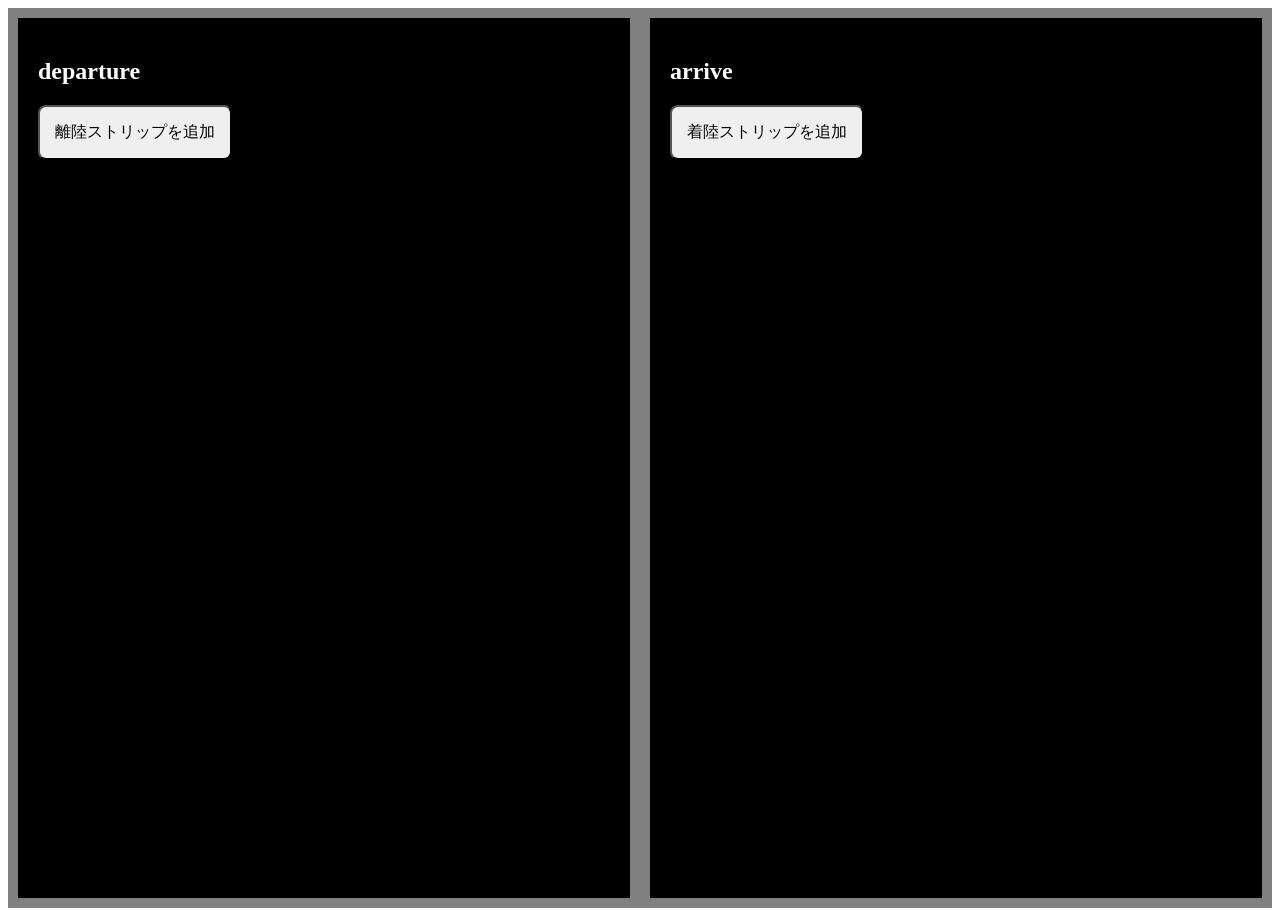
<file: strip_management/index.html>
<!DOCTYPE html>
<html lang="ja">
<head>
    <meta charset="UTF-8">
    <meta name="viewport" content="width=device-width, initial-scale=1.0">
    <title>フライトストリップ管理</title>
    <style>
        /* 画面全体に対してピッタリ2分割 */
        .container {
            display: flex;
            width: 100%;
            height: 100vh; /* 画面の高さに合わせる */
            box-sizing: border-box;
            background-color: black;
        }
        #leftPanel, #rightPanel {
            flex: 1;
            padding: 20px;
            box-sizing: border-box;
            border: 10px solid gray;
            overflow-y: auto; /* ストリップが増えてもスクロールできるようにする */
        }


        .strip {
            display: flex;
            justify-content: space-between;
            align-items: center;
            padding: 10px;
            margin: 10px 0;
            border: 1px solid #000;
            background-color: #f0f0f0;
        }

        .strip div {
            display: flex;
            align-items: center;
            flex: 1;
        }

        .strip input {
            margin-right: 10px;
            flex: 2;
            width: 20px;
        }

        /* buttonもstrip内に収めたい場合は、flex: 1;を追加する */
        .strip button {
            margin-left: 10px;
            flex: 1;
            width: 10px;
        }
        button, input {
            padding: 15px;
            font-size: 16px; /* テキストも見やすいように大きくする */
            border-radius: 8px; /* ボタンを少し丸くしてタッチしやすく */
            margin-bottom: 10px;
        }






        h2 {
            color: white;
        }

        /* タブレットの画面幅に応じてレスポンシブ対応 */
        @media (max-width: 1024px) {
            .strip input {
                width: 100%;
                margin: 5px 0;
            }

            #leftPanel, #rightPanel {
                flex-direction: column;
            }
        }
    </style>
</head>
<body>

<!-- <h1>フライトストリップ管理</h1> -->

<div class="container">
    <div id="leftPanel">
        <h2>departure</h2>
        <div id="takeoffStripContainer" class="leftPanel"></div>
        <button onclick="addStrip('takeoffStripContainer')">離陸ストリップを追加</button>
    </div>
    <div id="rightPanel">
        <h2>arrive</h2>
        <div id="landingStripContainer"></div>
        <button onclick="addStrip('landingStripContainer')">着陸ストリップを追加</button>
    </div>
</div>

<script>
    // stripの中のinputをdivで囲みたい場合は、addStrip関数内のinnerHTMLを変更する


    function addStrip(containerId) {
        const container = document.getElementById(containerId);
        const newStrip = document.createElement('div');
        newStrip.classList.add('strip');
        newStrip.innerHTML = `

                <input type="text" placeholder="航空機名">
                <input type="text" placeholder="滑走路">
                <input type="text" placeholder="その他情報">    
                <button onclick="removeStrip(this)">削除</button>   
        `;
        container.appendChild(newStrip);
    }

    function removeStrip(button) {
        button.parentElement.remove();
    }
    let startX;

    function handleTouchStart(event) {
        startX = event.touches[0].clientX;
    }

    function handleTouchEnd(event, strip) {
        const endX = event.changedTouches[0].clientX;
        if (startX - endX > 50) {
            // 左にスワイプした場合、削除
            strip.remove();
        }
    }

    function addStrip(containerId) {
        const container = document.getElementById(containerId);
        const newStrip = document.createElement('div');
        newStrip.classList.add('strip');
        newStrip.innerHTML = `
            <input type="text" placeholder="航空機名">
            <input type="text" placeholder="滑走路">
            <input type="text" placeholder="その他情報">
        `;
        newStrip.addEventListener('touchstart', handleTouchStart);
        newStrip.addEventListener('touchend', function(event) {
            handleTouchEnd(event, newStrip);
        });
        container.appendChild(newStrip);
    }
</script>

</body>
</html>
</file>
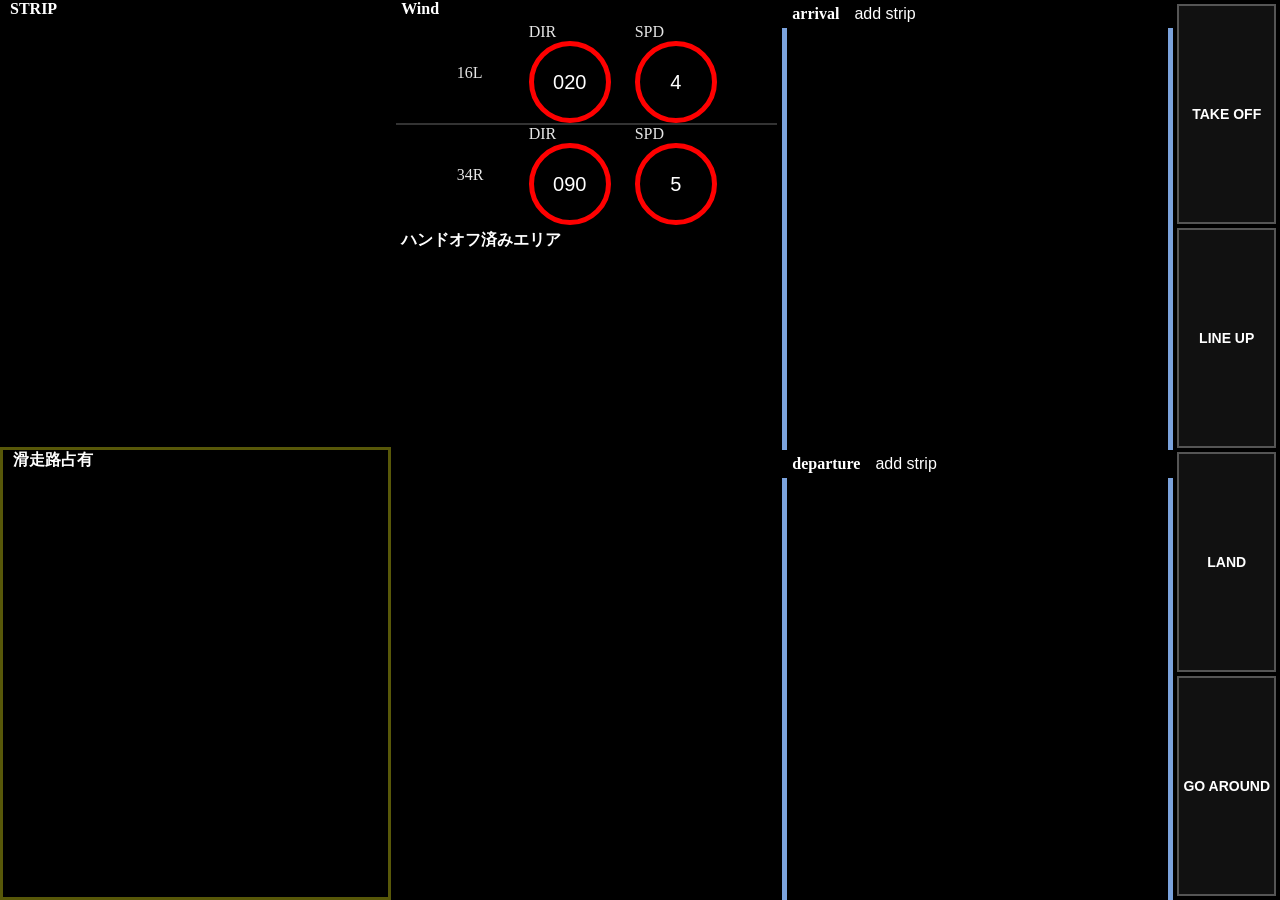
<file: strip_management/code/index.html>
<!DOCTYPE html>
<html lang="ja">

<head>
  <meta charset="UTF-8" />
  <meta name="viewport" content="width=device-width, initial-scale=1.0" />
  <title>フライトストリップ管理</title>
  <link rel="stylesheet" href="style.css" />
  <!-- js読み込み -->
</head>

<body>
  <div class="main">
    <!-- ①左：出発/到着まとめて置く場所 ＋ 滑走路占有 -->
    <div class="container single-column col-organize">
      <div class="column-section">
        <div class="header header-mixed" draggable="false">
          <p>STRIP</p>
        </div>
        <div id="combinedStripContainer" class="stripContainer half"></div>
      </div>

      <div class="column-section runway-occupancy">
        <div class="header header-mixed" draggable="false">
          <p>滑走路占有</p>
        </div>
        <div id="runwayOccupancyContainer" class="stripContainer half"></div>
      </div>
    </div>

    <!-- ②中央：Wind（2セット）＋ 発出済エリア -->
    <div class="container single-column right-column">
      <div class="header header-mixed" draggable="false">
        <p>Wind</p>
      </div>

      <div class="wind-panel">
        <div class="wind-stack">
          <div class="wind-label">16L</div>
          <div class="wind-item">
            <div class="wind-label">DIR</div>
            <div class="wind-ring">
              <input id="windDir" type="number" value="020" min="0" max="360" />
            </div>
          </div>

          <div class="wind-item">
            <div class="wind-label">SPD</div>
            <div class="wind-ring">
              <input id="windSpd" type="number" value="4" min="0" max="99" />
            </div>
          </div>
        </div>

        <div class="wind-stack">
          <div class="wind-label">34R</div>
          <div class="wind-item">
            <div class="wind-label">DIR</div>
            <div class="wind-ring">
              <input id="windDir2" type="number" value="090" min="0" max="360" />
            </div>
          </div>

          <div class="wind-item">
            <div class="wind-label">SPD</div>
            <div class="wind-ring">
              <input id="windSpd2" type="number" value="5" min="0" max="99" />
            </div>
          </div>
        </div>
      </div>

      <div class="header header-mixed" draggable="false">
        <p style="color: white; margin: 0">ハンドオフ済みエリア</p>
      </div>

      <div id="stripContainerMid" class="stripContainer"></div>
    </div>

    <!-- ③右：到着/出発の add strip 置き場 -->
    <div class="container single-column col-inbox">
      <div class="column-section">
        <div class="header header-mixed" draggable="false">
          <div class="header-block arr">
            <div class="header-row">
              <div class="header-left">
                <p>arrival</p>
                <button type="button" onclick="addStrip('landingStripContainer')">
                  add strip
                </button>
              </div>
              <!-- <p class="hidden-count" id="landingHiddenCount">
                非表示ストリップ: 枚
              </p> -->
            </div>
          </div>
        </div>
        <div id="landingStripContainer" class="stripContainer half"></div>
      </div>

      <div class="column-section">
        <div class="header header-mixed" draggable="false">
          <div class="header-block dep">
            <div class="header-row">
              <div class="header-left">
                <p>departure</p>
                <button type="button" onclick="addStrip('takeoffStripContainer')">
                  add strip
                </button>
              </div>
              <!-- <p class="hidden-count" id="takeoffHiddenCount">
                非表示ストリップ: 枚
              </p> -->
            </div>
          </div>
        </div>
        <div id="takeoffStripContainer" class="stripContainer half"></div>
      </div>
    </div>

    <!-- ④一番右：TAKE OFF / LINE UP / LAND / GO AROUND ボタン -->
    <!-- 使い方：ボタンを押して選択 → ストリップを押すとそのステータスが付く/取れる -->
    <!-- （同じボタンを選び直してストリップを押すと解除） -->
    <div class="container col-bays">
      <button type="button" class="bay-button" data-status="takeoff">
        TAKE OFF
      </button>
      <button type="button" class="bay-button" data-status="lineup">
        LINE UP
      </button>
      <button type="button" class="bay-button" data-status="land">
        LAND
      </button>
      <button type="button" class="bay-button" data-status="goaround">
        GO AROUND
      </button>
      <!--
        <button type="button" class="bay-button" data-status="cancel">
          CANCEL
        </button>
        -->
    </div>
  </div>

  <script src="script.js" defer></script>
</body>

</html>
</file>
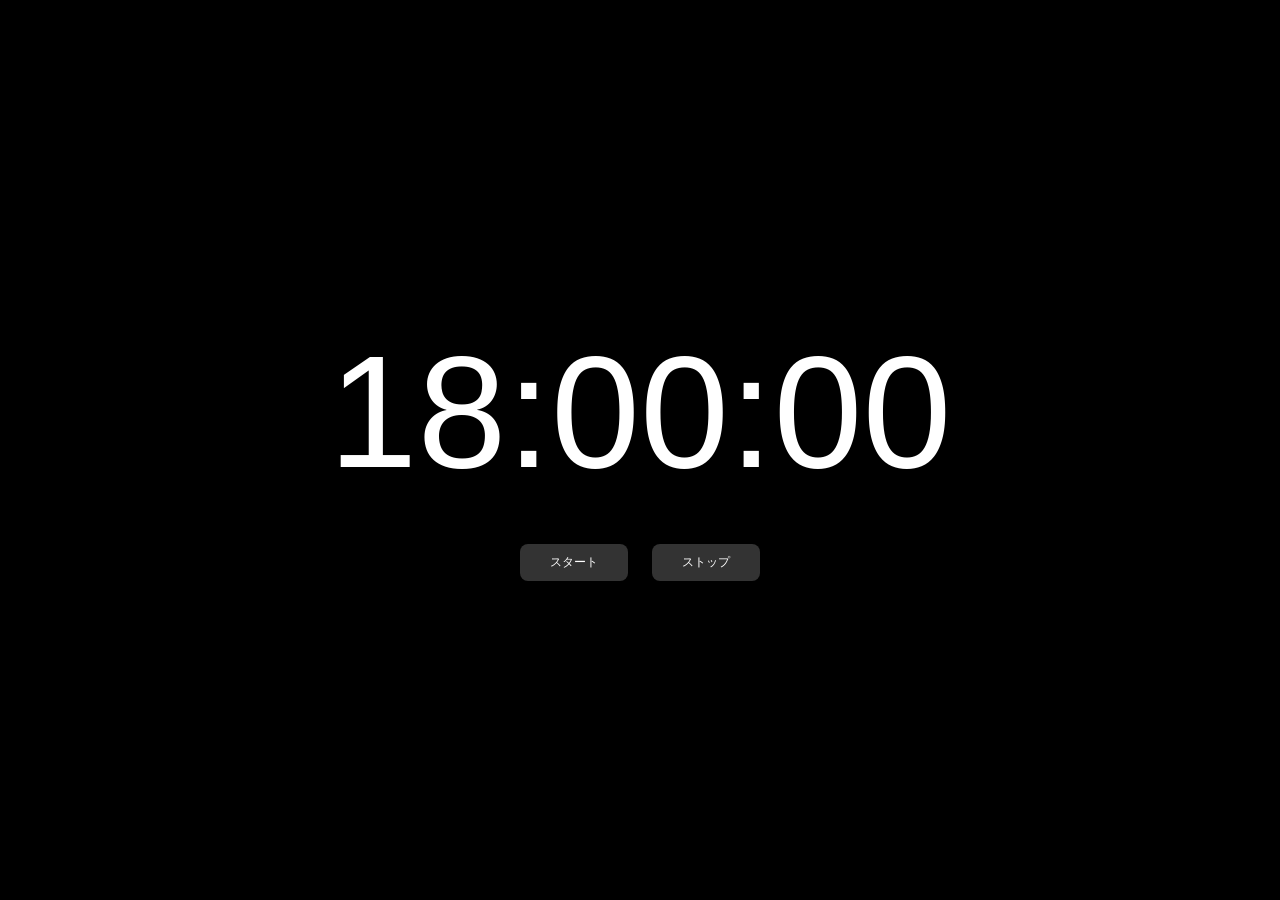
<file: strip_management/timer/index.html>
<!DOCTYPE html>
<html lang="ja">
<head>
  <meta charset="UTF-8">
  <title>タイマー</title>
  <style>
    body {
      margin: 0;
      background-color: black;
      color: white;
      display: flex;
      flex-direction: column;
      justify-content: center;
      align-items: center;
      height: 100vh;
      font-family: Arial, sans-serif;
    }

    #timer {
      font-size: 160px;
      margin-bottom: 40px;
    }

    button {
      font-size: 12px;
      margin: 0 10px;
      padding: 10px 30px;
      background-color: #333;
      color: white;
      border: none;
      border-radius: 8px;
      cursor: pointer;
    }

    button:hover {
      background-color: #555;
    }
  </style>
</head>
<body>
  <div id="timer">18:00:00</div>
  <div>
    <button onclick="startTimer()">スタート</button>
    <button onclick="stopTimer()">ストップ</button>
  </div>

  <script>
    let hours = 18;
    let minutes = 0;
    let seconds = 0;
    let intervalId = null;

    function updateDisplay() {
      const hh = String(hours).padStart(2, '0');
      const mm = String(minutes).padStart(2, '0');
      const ss = String(seconds).padStart(2, '0');
      document.getElementById("timer").textContent = `${hh}:${mm}:${ss}`;
    }

    function startTimer() {
      if (intervalId) return; // 二重スタート防止

      intervalId = setInterval(() => {
        seconds++;
        if (seconds >= 60) {
          seconds = 0;
          minutes++;
        }
        if (minutes >= 60) {
          minutes = 0;
          hours++;
        }
        updateDisplay();
      }, 1000);
    }

    function stopTimer() {
      clearInterval(intervalId);
      intervalId = null;
    }

    // 初期表示
    updateDisplay();
  </script>
</body>
</html>
</file>
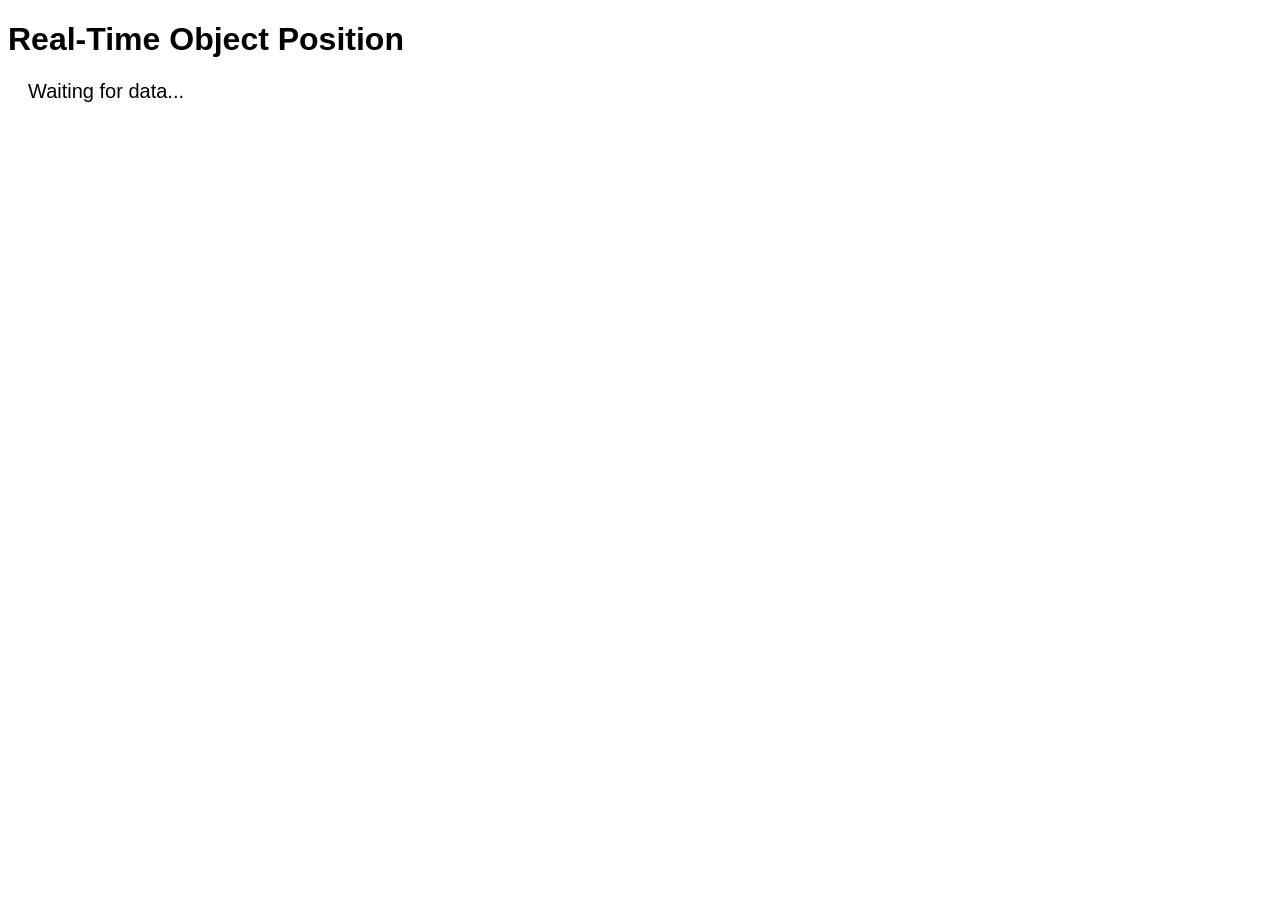
<file: strip_management/code/server.html>
<!DOCTYPE html>
<html lang="en">
<head>
    <meta charset="UTF-8">
    <meta name="viewport" content="width=device-width, initial-scale=1.0">
    <title>WebSocket UI</title>
    <style>
        body {
            font-family: Arial, sans-serif;
        }
        #position {
            font-size: 20px;
            margin: 20px;
        }
    </style>
</head>
<body>
    <h1>Real-Time Object Position</h1>
    <div id="position">Waiting for data...</div>

    <script>
        // WebSocketサーバーに接続
        let socket = new WebSocket("ws://yourserveraddress");

        // 接続が開かれた時の処理
        socket.onopen = function(event) {
            console.log("Connected to WebSocket server.");
        };

        // メッセージを受信した時の処理
        socket.onmessage = function(event) {
            let data = JSON.parse(event.data);
            let position = data.position;
            document.getElementById("position").textContent = 
                `Position: X=${position.x}, Y=${position.y}, Z=${position.z}`;
        };

        // エラーが発生した時の処理
        socket.onerror = function(error) {
            console.log("WebSocket error: ", error);
        };

        // 接続が閉じられた時の処理
        socket.onclose = function(event) {
            console.log("WebSocket connection closed.");
        };
    </script>
</body>
</html>
</file>
<file: strip_management/code/style.css>
/* 画面いっぱいにする基本セット */
html, body {
  height: 100%;
  margin: 0;          /* ←デフォの余白を消す */
  padding: 0;
  overflow: hidden;   /* ページ全体はスクロールさせない */
}

body {
  background: #000;   /* 余白が白く見えるの防止（任意） */
}

/* main を viewport 全体に（100vwはスクロールバー分ズレるので100%を使う） */
.main {
  width: 100%;
  height: 100vh;  /* ←画面ぴったりに固定 */
  display: flex;
  align-items: stretch;  /* 子カラムを縦に伸ばす */
  flex-direction: row; /* 縦並びにする */
  overflow: hidden;
}

 .container.single-column {
   flex: 2;
  min-width: 0;
   /* height: 100vh; */
   box-sizing: border-box;
   background-color: black;
   /* 画面全体に対してピッタリ分割 */
   display: flex;
   flex-direction: column;
}
.container.single-column.right-column {
  flex: 2;
  min-width: 0;
}

/* 左（まとめ置き場＋滑走路占有）／右（到着・出発 add strip置き場）は
   縦に2分割して使う */
.col-organize,
.col-inbox {
  height: 100vh;
}

.column-section {
  flex: 1;
  min-height: 0;
  display: flex;
  flex-direction: column;
}

.stripContainer.half {
  flex: 1;
  min-height: 0;
  height: auto;
  overflow-y: auto;
}

/* 滑走路占有エリアを黄枠で囲う */
.runway-occupancy {
  border: 3px solid #585809;
  box-sizing: border-box;
}

/* 一番右：TAKE OFF / LINE UP / LAND ボタン列 */
.col-bays {
  flex: 0 0 auto;
  min-width: 80px;
  max-width: 130px;
  box-sizing: border-box;
  background-color: black;
  display: flex;
  flex-direction: column;
  height: 100vh;
  gap: 4px;
  padding: 4px;
}

.bay-button {
  flex: 1;
  min-height: 0;
  width: 100%;
  border-radius: 0;
  border: 2px solid #555;
  background: #111;
  color: white;
  font-size: 14px;
  font-weight: bold;
  cursor: pointer;
  padding: 4px;
}

.bay-button:hover {
  opacity: 1;
  background: #222;
}

/* 選択中（このあとストリップを押すとステータスが付く） */
.bay-button.active {
  background: #7BA3DD;
  border-color: #7BA3DD;
  color: black;
}

/* ストリップに付与されたステータス表示 */
.runway-status-badge {
  display: inline-block;
  margin-left: 8px;
  padding: 2px 8px;
  border: 1px solid #7BA3DD;
  border-radius: 4px;
  color: #7BA3DD;
  font-size: 14px;
  font-weight: bold;
  white-space: nowrap;
}

.runway-status-badge.hidden {
  display: none;
}

.strip {
   display: flex;
   justify-content: flex-start;
   align-items: center;
   padding: 0 5px;
   margin: 10px 0;
   /* background-color: #f0f0f0; */
   color: white;
   border: 1px solid #ccc;
   gap: 10px;

}

 .strip-row-bottom {
   display: flex;
   justify-content: space-between;
   align-items: center;
   /* margin-top: 8px; */
 }

 .strip-buttons {
   display: flex;
   gap: 0px;
   /* ボタン間のスペース */
 }


 .strip.dragging {
   opacity: 0.5;
   border: 2px dashed #007bff;
 }

 .strip-row-top {
   display: flex;
   justify-content: space-between;
   align-items: flex-start;
 }

 .left-block {
   display: flex;
   flex-direction: column;
 }

 .left-block .bottom-row {
   display: flex;
   justify-content: space-between;
   margin-top: 4px;
   width: 100%;
   gap: 20px;
 }

 .right-block {
   text-align: right;
   padding-left: 10px;
   white-space: nowrap;
 }

 .bold {
   font-weight: bold;
   font-size: 20px;
 }


 .hidden-count {
   color: white;
   margin: 0;
 }


 /* buttonもstrip内に収めたい場合は、flex: 1;を追加する */
 .strip button {
   flex: 0 0 50px;
   margin-left: 10px;
   /* flex: 1; */
   width: 10px;
   z-index: 1000;
   /* 高めにして前面に出す */
 }

 button,
 input {
   padding: 5px;
   font-size: 16px;
   /* テキストも見やすいように大きくする */
   border-radius: 8px;
   /* ボタンを少し丸くしてタッチしやすく */
   /* margin-bottom: 10px; */
   /* 枠の幅を設定 */
   border: 0px solid black;
   /* 枠線をなくす */
   color: black;
   /* ← これを追加！ */

 }

 button {
   pointer-events: auto;
   touch-action: manipulation;
   /* ← iPadでのタップ誤動作を防ぐ */
   background: black;
   color: white;
   cursor: pointer;
 }

 button:hover {
   opacity: 0.9;
   transform: none;
 }


 /* チェックボタンのスタイル */
 .check-button {
   flex: 0 0 50px;
   /* 固定幅: 50px */
   /* background-color: green; */
   color: white;
   border: 1px solid green;
   padding: 5px;
   cursor: pointer;
 }

 .emergency-button {
   /* background-color: red; */
   border: 1px solid red;
   color: white;
   padding: 5px;
   cursor: pointer;
 }

 .header {
   display: flex;
   align-items: center;
   /* 垂直方向の中央揃え */
   justify-content: space-between;
   /* スペースを均等に配置 */
   padding: 0px 10px;
   /* ネイビー */
   /* background-color: navy; */
   position: sticky;
   /* ← relative → sticky に変更 */
   top: 0;
   /* ← sticky の位置指定 */
   z-index: 1000;
   /* 追加！ */
   user-select: none;
   /* テキスト選択防止 */
   -webkit-user-drag: none;
   /* Safari用 */
 }

 .header-block div {
  display: flex;
  align-items: center;
 }  

 .header-row{
  display: flex;
  align-items: center;
  justify-content: space-between;
  gap: 20px;
}

.header-left{
  display: flex;
  align-items: center;
  gap: 10px;
}

.hidden-count{
  margin: 0;          /* pのデフォルト余白を消す */
  white-space: nowrap; /* 折り返し防止 */
}

 p {
   color: white;
   margin: 0;
   font-weight: bold;
 }

 .check-mark {
   display: inline-block;
   width: 25px;
   height: 25px;
   margin-right: 10px;
   text-align: center;
   line-height: 20px;
   border: 1px solid black;
   font-weight: bold;
   font-size: 30px;
   color: white;
   /* background-color: rgba(12, 184, 9, 0.879); */

 }
 .hidden {
   display: none;
 }



 /* 混在ヘッダを2ブロックに見せる（任意） */


 /* 右カラムの風向風速計パネル（2セットを上下に積む） */
 .wind-panel {
   padding: 5px;
   color: white;
   min-height: 0;
   display: flex;
   flex-direction: column;
   overflow-y: auto;
   overflow-x: hidden;
 }

 .wind-stack {
   width: 100%;
   display: flex;
   justify-content: center;
   align-items: center;
   gap: 24px;
 }

 .wind-stack + .wind-stack {
   border-top: 2px solid #333;
 }

 /* 左のラベル */
 .wind-label {
   font-size: 16px;
   opacity: 0.9;
   width: 48px;
   flex: 0 0 48px;
 }

 .wind-ring {
  width: min(72px, 14vw);
  height: auto;
  aspect-ratio: 1 / 1;
  border: 5px solid red;
  border-radius: 50%;
  display: grid;
  place-items: center;
}


 /* 中の数字 */
 .wind-ring input {
   width: 100%;
   height: 100%;
   border: 0;
   outline: none;
   background: transparent;
   color: white;
   font-size: 20px;
   font-weight: 500;
   text-align: center;
   line-height: 1;

   /* 数字入力っぽさを消す */
   appearance: textfield;
 }

 /* Chrome / Safari の ↑↓スピンボタンを消す */
 .wind-ring input::-webkit-outer-spin-button,
 .wind-ring input::-webkit-inner-spin-button {
   -webkit-appearance: none;
   margin: 0;
 }



/* departure / arrival の「ストリップが並ぶ置き場」だけ対象にする */
#takeoffStripContainer,
#landingStripContainer {
  /* 両端の水色ライン */
  border-left: 5px solid #7BA3DD;
  border-right: 5px solid #7BA3DD;
  box-sizing: border-box;
  height: 100%;
}

/* もし中のストリップが勝手に100%になる指定があるなら抑える */
#takeoffStripContainer .strip,
#landingStripContainer .strip {
  width: 100%;
  box-sizing: border-box;
}

 .stripContainer {
   flex: 1;
   min-height: 0;
   overflow-y: auto;
 }

 #stripContainerMid {
  flex: 1;
  min-height: 0;
  overflow-y: auto;
}


 /* タブレットの画面幅に応じてレスポンシブ対応 */
 @media (max-width: 1024px) {
   .strip input {
     width: 100%;
     margin: 5px 0;
   }

   #leftPanel,
   #rightPanel {
     flex-direction: column;
   }
 }
</file>
